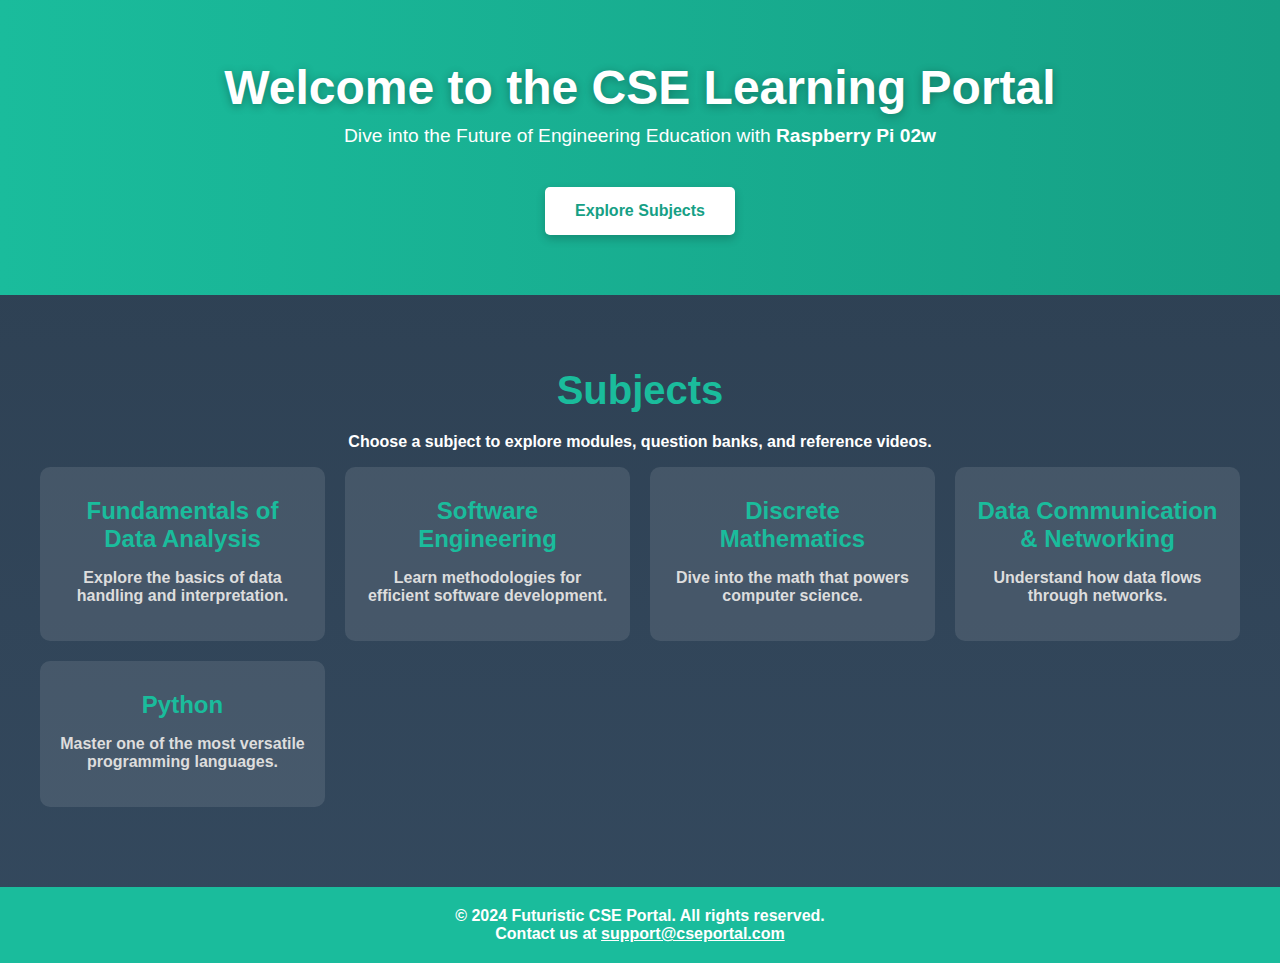
<file: index.html>
<!DOCTYPE html>
<html lang="en">
<head>
    <meta charset="UTF-8">
    <meta name="viewport" content="width=device-width, initial-scale=1.0">
    <title>Futuristic CSE Portal</title>
    <link rel="stylesheet" href="css/styles.css">
</head>
<body>
    <!-- Hero Section -->
    <section class="hero">
        <h1>Welcome to the CSE Learning Portal</h1>
        <p>Dive into the Future of Engineering Education with <span class="highlight"><b>Raspberry Pi 02w</span></p>
        <a href="#subjects" class="btn-glow">Explore Subjects</a>
    </section>
    

    <!-- Subjects Section -->
    <section id="subjects" class="subjects">
        <h2>Subjects</h2>
        <p>Choose a subject to explore modules, question banks, and reference videos.</p>
        <div class="subject-list">
            <a href="subjects/fda.html" class="subject-card">
                <h3>Fundamentals of Data Analysis</h3>
                <p>Explore the basics of data handling and interpretation.</p>
            </a>
            <a href="subjects/se.html" class="subject-card">
                <h3>Software Engineering</h3>
                <p>Learn methodologies for efficient software development.</p>
            </a>
            <a href="subjects/dm.html" class="subject-card">
                <h3>Discrete Mathematics</h3>
                <p>Dive into the math that powers computer science.</p>
            </a>
            <a href="subjects/datacomm.html" class="subject-card">
                <h3>Data Communication & Networking</h3>
                <p>Understand how data flows through networks.</p>
            </a>
            <a href="subjects/py.html" class="subject-card">
                <h3>Python</h3>
                <p>Master one of the most versatile programming languages.</p>
            </a>
        </div>
    </section>

    <!-- Footer -->
    <footer>
        <p>&copy; 2024 Futuristic CSE Portal. All rights reserved.</p>
        <p>Contact us at <a href="mailto:support@cseportal.com">support@cseportal.com</a></p>
    </footer>
</body>
</html>
</file>
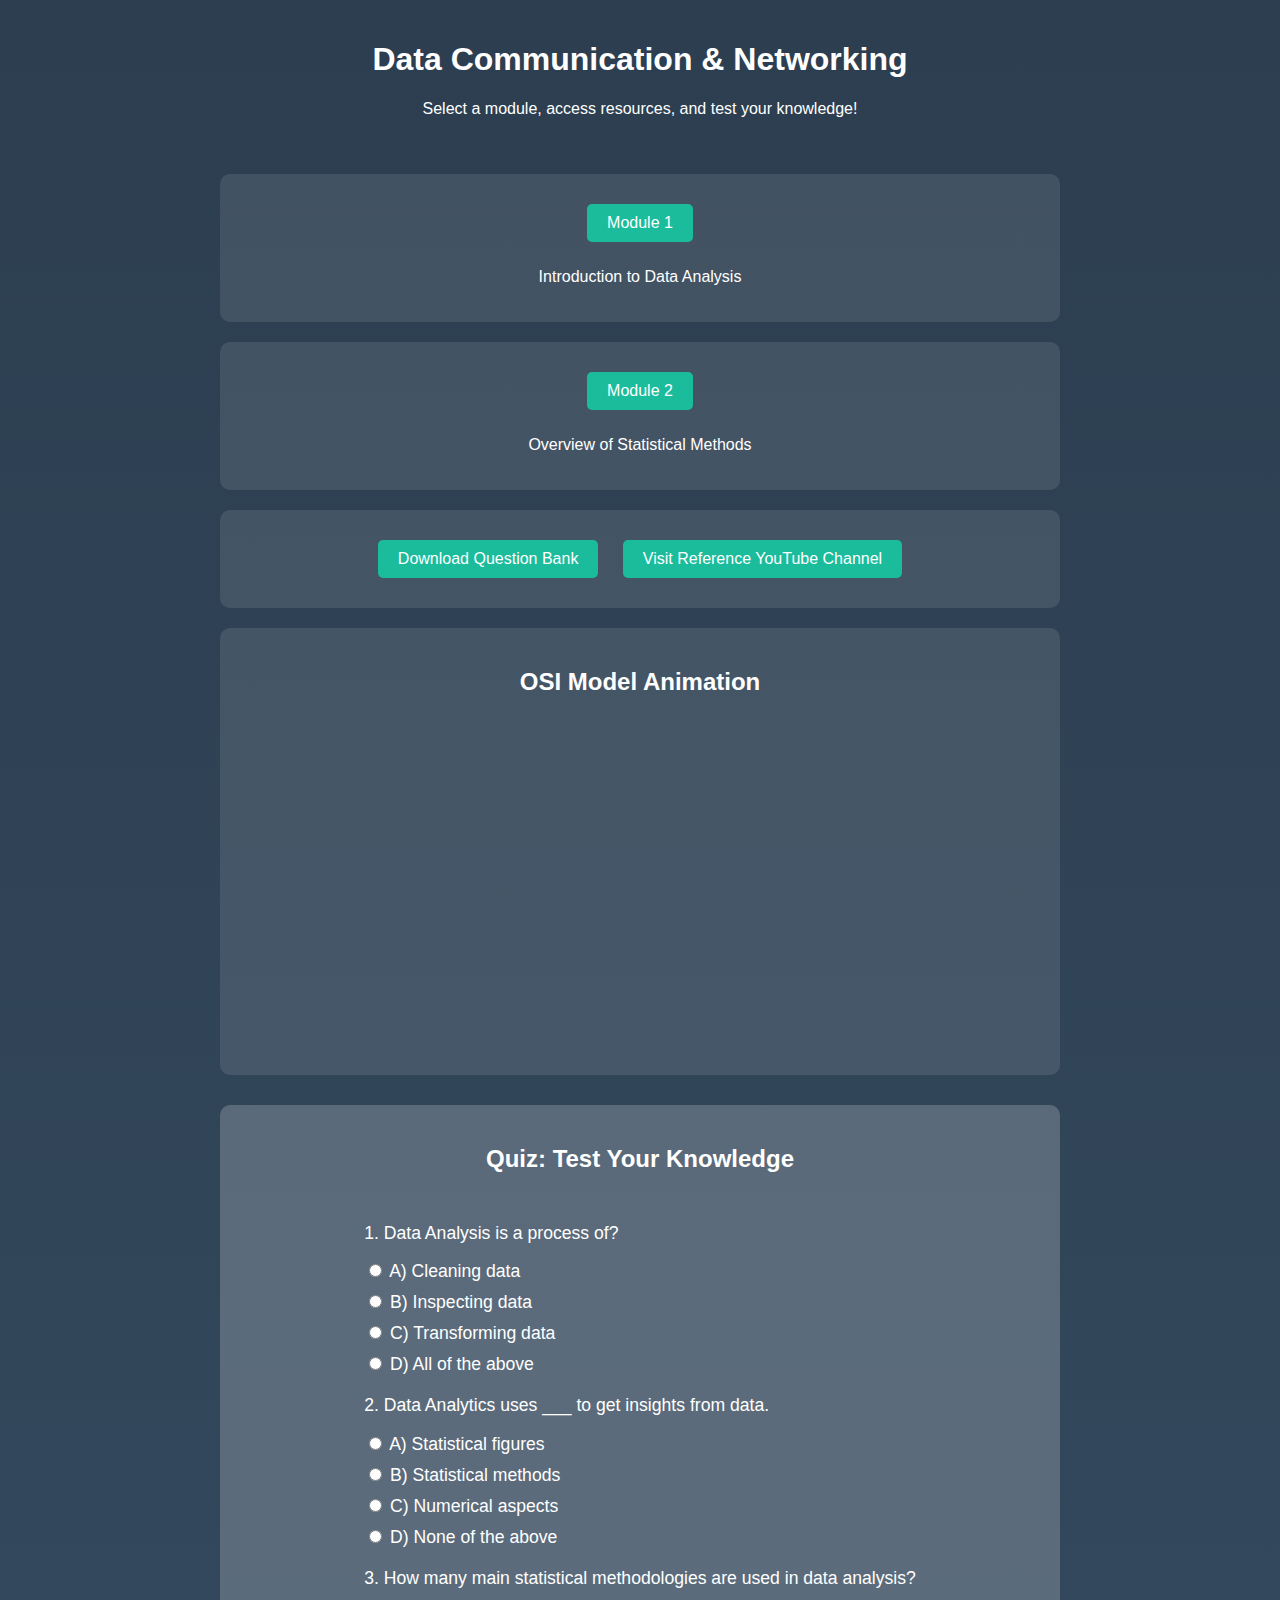
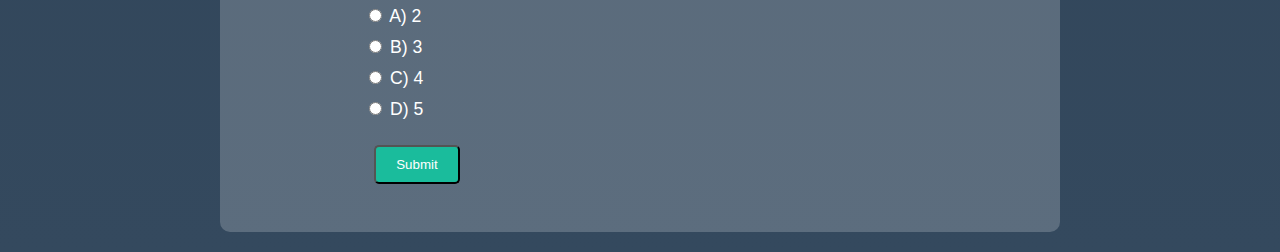
<file: subjects/datacomm.html>
<!DOCTYPE html>
<html lang="en">
<head>
    <meta charset="UTF-8">
    <meta name="viewport" content="width=device-width, initial-scale=1.0">
    <title>Data Communication & Networking</title>
    <link rel="stylesheet" href="../css/questionStyles.css">
</head>
<body>
    <header>
        <h1 class="glow">Data Communication & Networking</h1>
        <p>Select a module, access resources, and test your knowledge!</p>
    </header>

    <!-- Modules Section -->
    <div class="resources">
        <a href="../files/Module1.pptx" class="btn-glow">Module 1</a>
        <p>Introduction to Data Analysis</p>
    </div>
    <div class="resources">
        <a href="../files/Module2.pptx" class="btn-glow">Module 2</a>
        <p>Overview of Statistical Methods</p>
    </div>

    <!-- Resources Section -->
    <div class="resources">
        <a href="../files/subject1.pdf" class="btn-glow">Download Question Bank</a>
        <a href="https://www.youtube.com/@GateSmashers" target="_blank" class="btn-glow">
            Visit Reference YouTube Channel
        </a>
    </div>

    <!-- YouTube Video Section -->
    <div class="video-section">
        <h2>OSI Model Animation</h2>
        <iframe width="560" height="315" src="https://www.youtube.com/embed/Jpaz3YuCil4" 
            allow="accelerometer; autoplay; clipboard-write; encrypted-media; gyroscope; picture-in-picture" 
            allowfullscreen>
        </iframe>
    </div>

    <!-- Quiz Section -->
    <div class="quiz-section">
        <h2>Quiz: Test Your Knowledge</h2>

        
        <form id="quiz-form">
            <p>1. Data Analysis is a process of?</p>
            <label>
                <input type="radio" name="quiz1" value="A"> A) Cleaning data
            </label>
            <label>
                <input type="radio" name="quiz1" value="B"> B) Inspecting data
            </label>
            <label>
                <input type="radio" name="quiz1" value="C"> C) Transforming data
            </label>
            <label>
                <input type="radio" name="quiz1" value="D"> D) All of the above
            </label>
            
            <p>2. Data Analytics uses ___ to get insights from data.</p>
            <label>
                <input type="radio" name="quiz2" value="A"> A) Statistical figures
            </label>
            <label>
                <input type="radio" name="quiz2" value="B"> B) Statistical methods
            </label>
            <label>
                <input type="radio" name="quiz2" value="C"> C) Numerical aspects
            </label>
            <label>
                <input type="radio" name="quiz2" value="D"> D) None of the above
            </label>

            <p>3. How many main statistical methodologies are used in data analysis?</p>
            <label>
                <input type="radio" name="quiz3" value="A"> A) 2
            </label>
            <label>
                <input type="radio" name="quiz3" value="B"> B) 3
            </label>
            <label>
                <input type="radio" name="quiz3" value="C"> C) 4
            </label>
            <label>
                <input type="radio" name="quiz3" value="D"> D) 5
            </label>

            

            <button type="button" onclick="checkAnswers()">Submit</button>
        </form>

        <p id="quiz-result" style="margin-top: 15px; font-weight: bold;"></p>
    </div>

    <script>
        function checkAnswers() {
            let resultText = "";
            let correctAnswers = {
                quiz1: "D",
                quiz2: "B",
                quiz3: "A"
                
            };
            
            for (let i = 1; i <= 3; i++) {  // Loop through questions
                const selected = document.querySelector('input[name="quiz' + i + '"]:checked');
                if (!selected) {
                    resultText += `Please answer question ${i}.<br>`;
                } else {
                    if (selected.value === correctAnswers['quiz' + i]) {
                        resultText += `Question ${i}: Correct!<br>`;
                    } else {
                        resultText += `Question ${i}: Incorrect!<br>`;
                    }
                }
            }

            document.getElementById('quiz-result').innerHTML = resultText;
        }
    </script>
</body>
</html>
</file>
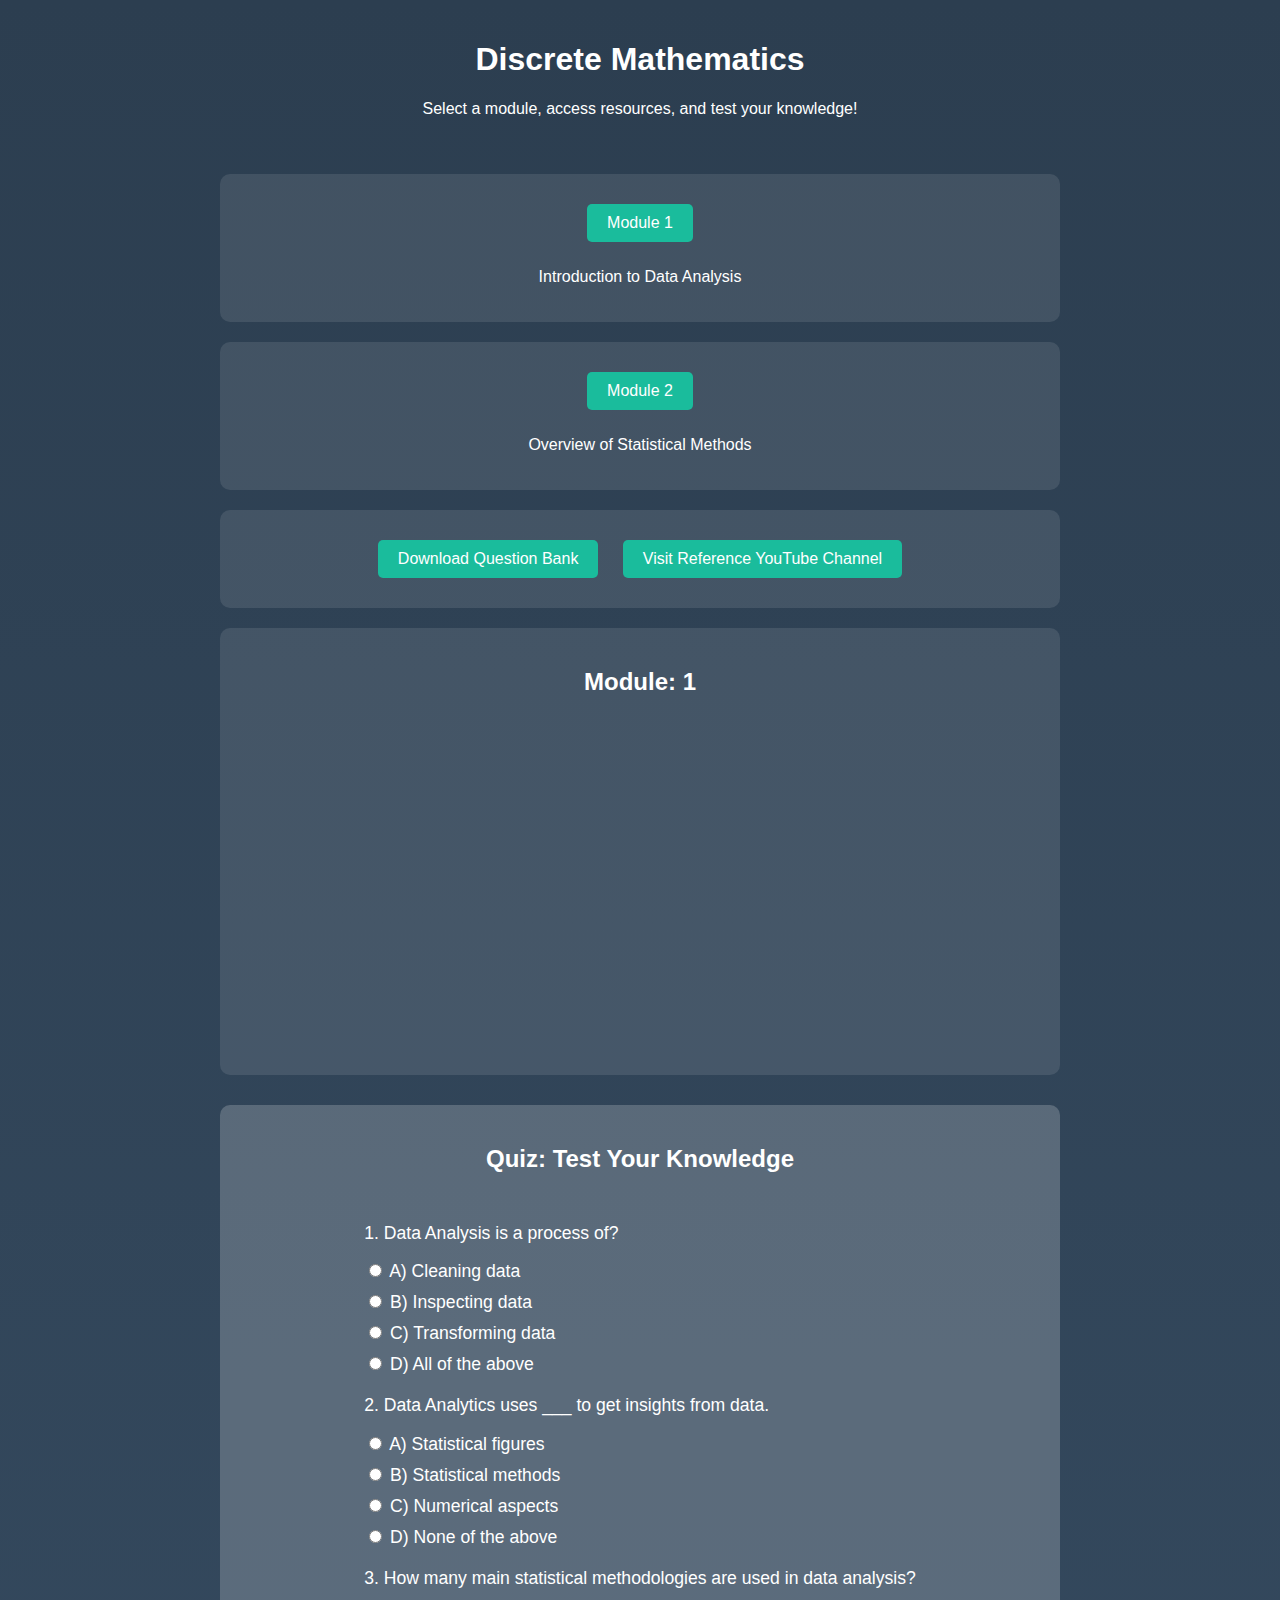
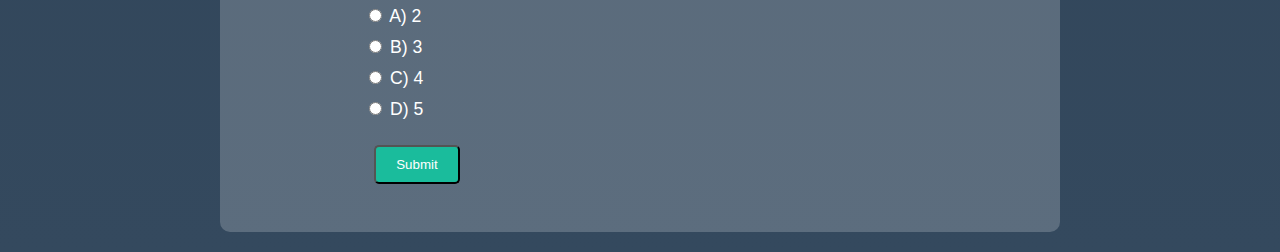
<file: subjects/dm.html>
<!DOCTYPE html>
<html lang="en">

<head>
    <meta charset="UTF-8">
    <meta name="viewport" content="width=device-width, initial-scale=1.0">
    <title>Discrete Mathematics</title>
    <link rel="stylesheet" href="../css/questionStyles.css">
</head>

<body>
    <header>
        <h1 class="glow">Discrete Mathematics</h1>
        <p>Select a module, access resources, and test your knowledge!</p>
    </header>

    <!-- Modules Section -->
    <div class="resources">
        <a href="../files/Module1.pptx" class="btn-glow">Module 1</a>
        <p>Introduction to Data Analysis</p>
    </div>
    <div class="resources">
        <a href="../files/Module2.pptx" class="btn-glow">Module 2</a>
        <p>Overview of Statistical Methods</p>
    </div>

    <!-- Resources Section -->
    <div class="resources">
        <a href="../files/subject1.pdf" class="btn-glow">Download Question Bank</a>
        <a href="https://www.youtube.com/@GateSmashers" target="_blank" class="btn-glow">
            Visit Reference YouTube Channel
        </a>
    </div>

    <!-- YouTube Video Section -->
    <div class="video-section">
        <h2>Module: 1</h2>
        <iframe width="560" height="315"
            src="https://www.youtube.com/embed/videoseries?list=PLBlnK6fEyqRhqJPDXcvYlLfXPh37L89g3"
            allow="accelerometer; autoplay; clipboard-write; encrypted-media; gyroscope; picture-in-picture"
            allowfullscreen>
        </iframe>

    </div>

    <!-- Quiz Section -->
    <div class="quiz-section">
        <h2>Quiz: Test Your Knowledge</h2>


        <form id="quiz-form">
            <p>1. Data Analysis is a process of?</p>
            <label>
                <input type="radio" name="quiz1" value="A"> A) Cleaning data
            </label>
            <label>
                <input type="radio" name="quiz1" value="B"> B) Inspecting data
            </label>
            <label>
                <input type="radio" name="quiz1" value="C"> C) Transforming data
            </label>
            <label>
                <input type="radio" name="quiz1" value="D"> D) All of the above
            </label>

            <p>2. Data Analytics uses ___ to get insights from data.</p>
            <label>
                <input type="radio" name="quiz2" value="A"> A) Statistical figures
            </label>
            <label>
                <input type="radio" name="quiz2" value="B"> B) Statistical methods
            </label>
            <label>
                <input type="radio" name="quiz2" value="C"> C) Numerical aspects
            </label>
            <label>
                <input type="radio" name="quiz2" value="D"> D) None of the above
            </label>

            <p>3. How many main statistical methodologies are used in data analysis?</p>
            <label>
                <input type="radio" name="quiz3" value="A"> A) 2
            </label>
            <label>
                <input type="radio" name="quiz3" value="B"> B) 3
            </label>
            <label>
                <input type="radio" name="quiz3" value="C"> C) 4
            </label>
            <label>
                <input type="radio" name="quiz3" value="D"> D) 5
            </label>



            <button type="button" onclick="checkAnswers()">Submit</button>
        </form>

        <p id="quiz-result" style="margin-top: 15px; font-weight: bold;"></p>
    </div>

    <script>
        function checkAnswers() {
            let resultText = "";
            let correctAnswers = {
                quiz1: "D",
                quiz2: "B",
                quiz3: "A"

            };

            for (let i = 1; i <= 3; i++) {  // Loop through questions
                const selected = document.querySelector('input[name="quiz' + i + '"]:checked');
                if (!selected) {
                    resultText += `Please answer question ${i}.<br>`;
                } else {
                    if (selected.value === correctAnswers['quiz' + i]) {
                        resultText += `Question ${i}: Correct!<br>`;
                    } else {
                        resultText += `Question ${i}: Incorrect!<br>`;
                    }
                }
            }

            document.getElementById('quiz-result').innerHTML = resultText;
        }
    </script>
</body>

</html>
</file>
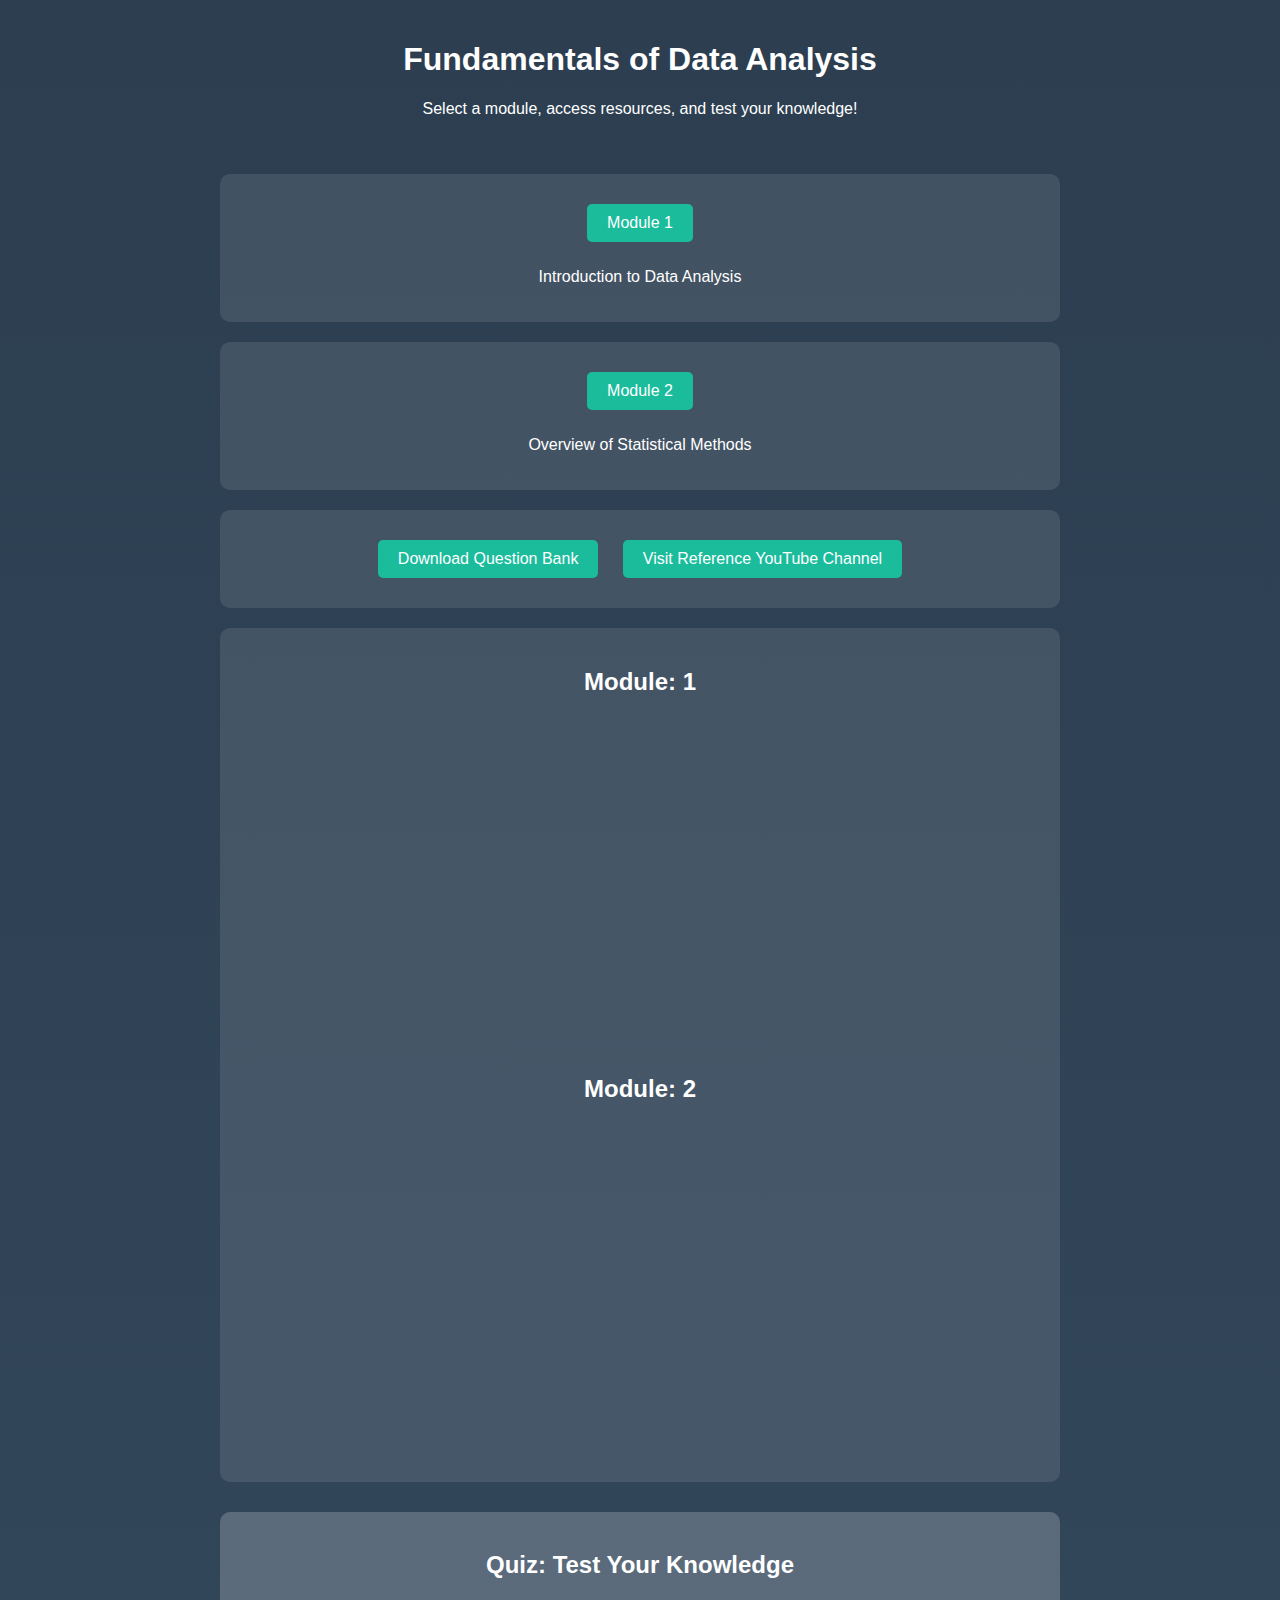
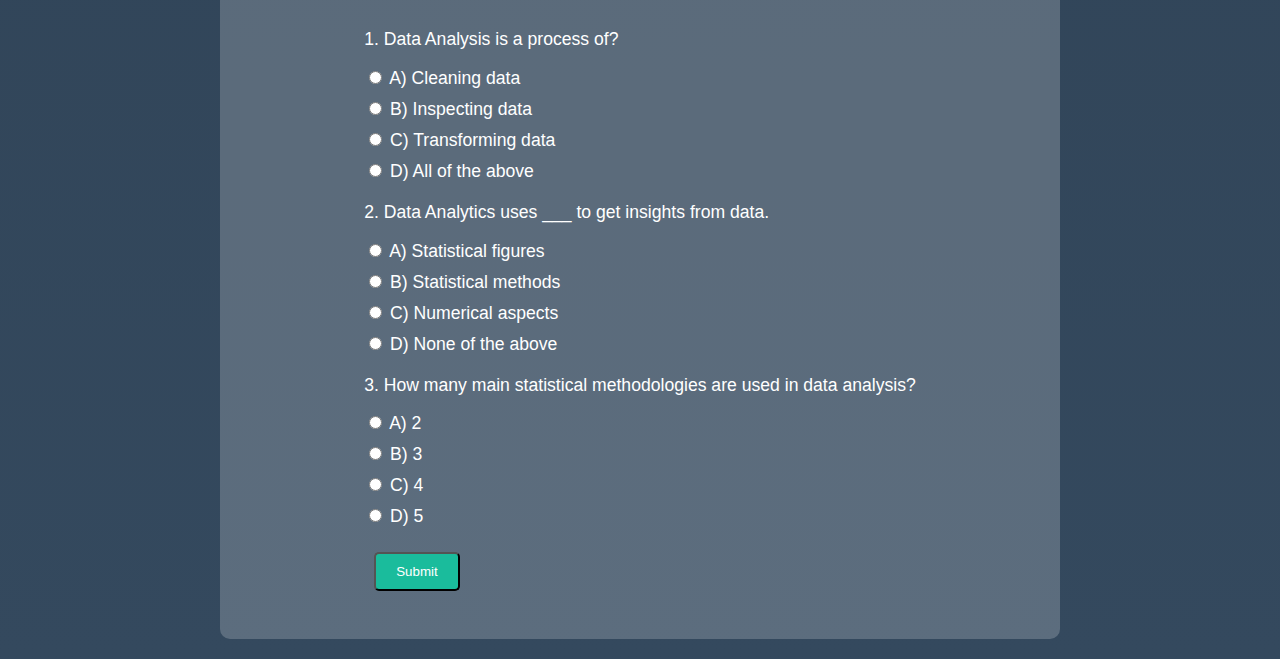
<file: subjects/fda.html>
<!DOCTYPE html>
<html lang="en">
<head>
    <meta charset="UTF-8">
    <meta name="viewport" content="width=device-width, initial-scale=1.0">
    <title>Fundamentals of Data Analysis</title>
    <link rel="stylesheet" href="../css/questionStyles.css">
</head>
<body>
    <header>
        <h1 class="glow">Fundamentals of Data Analysis</h1>
        <p>Select a module, access resources, and test your knowledge!</p>
    </header>

    <!-- Modules Section -->
    <div class="resources">
        <a href="../files/Module1.pptx" class="btn-glow">Module 1</a>
        <p>Introduction to Data Analysis</p>
    </div>
    <div class="resources">
        <a href="../files/Module2.pptx" class="btn-glow">Module 2</a>
        <p>Overview of Statistical Methods</p>
    </div>

    <!-- Resources Section -->
    <div class="resources">
        <a href="../files/subject1.pdf" class="btn-glow">Download Question Bank</a>
        <a href="https://www.youtube.com/@GateSmashers" target="_blank" class="btn-glow">
            Visit Reference YouTube Channel
        </a>
    </div>

    <!-- YouTube Video Section -->
    <div class="video-section">
        <h2>Module: 1</h2>
        <iframe width="560" height="315" src="https://www.youtube.com/embed/59SFeXcRpLE" 
            allow="accelerometer; autoplay; clipboard-write; encrypted-media; gyroscope; picture-in-picture" 
            allowfullscreen>
        </iframe>
        <h2>Module: 2</h2>
        <iframe width="560" height="315" src="https://www.youtube.com/embed/lV1s5NQWN_A" 
            allow="accelerometer; autoplay; clipboard-write; encrypted-media; gyroscope; picture-in-picture" 
            allowfullscreen>
        </iframe>
    </div>

    <!-- Quiz Section -->
    <div class="quiz-section">
        <h2>Quiz: Test Your Knowledge</h2>

        
        <form id="quiz-form">
            <p>1. Data Analysis is a process of?</p>
            <label>
                <input type="radio" name="quiz1" value="A"> A) Cleaning data
            </label>
            <label>
                <input type="radio" name="quiz1" value="B"> B) Inspecting data
            </label>
            <label>
                <input type="radio" name="quiz1" value="C"> C) Transforming data
            </label>
            <label>
                <input type="radio" name="quiz1" value="D"> D) All of the above
            </label>
            
            <p>2. Data Analytics uses ___ to get insights from data.</p>
            <label>
                <input type="radio" name="quiz2" value="A"> A) Statistical figures
            </label>
            <label>
                <input type="radio" name="quiz2" value="B"> B) Statistical methods
            </label>
            <label>
                <input type="radio" name="quiz2" value="C"> C) Numerical aspects
            </label>
            <label>
                <input type="radio" name="quiz2" value="D"> D) None of the above
            </label>

            <p>3. How many main statistical methodologies are used in data analysis?</p>
            <label>
                <input type="radio" name="quiz3" value="A"> A) 2
            </label>
            <label>
                <input type="radio" name="quiz3" value="B"> B) 3
            </label>
            <label>
                <input type="radio" name="quiz3" value="C"> C) 4
            </label>
            <label>
                <input type="radio" name="quiz3" value="D"> D) 5
            </label>

            

            <button type="button" onclick="checkAnswers()">Submit</button>
        </form>

        <p id="quiz-result" style="margin-top: 15px; font-weight: bold;"></p>
    </div>

    <script>
        function checkAnswers() {
            let resultText = "";
            let correctAnswers = {
                quiz1: "D",
                quiz2: "B",
                quiz3: "A"
                
            };
            
            for (let i = 1; i <= 3; i++) {  // Loop through questions
                const selected = document.querySelector('input[name="quiz' + i + '"]:checked');
                if (!selected) {
                    resultText += `Please answer question ${i}.<br>`;
                } else {
                    if (selected.value === correctAnswers['quiz' + i]) {
                        resultText += `Question ${i}: Correct!<br>`;
                    } else {
                        resultText += `Question ${i}: Incorrect!<br>`;
                    }
                }
            }

            document.getElementById('quiz-result').innerHTML = resultText;
        }
    </script>
</body>
</html>
</file>
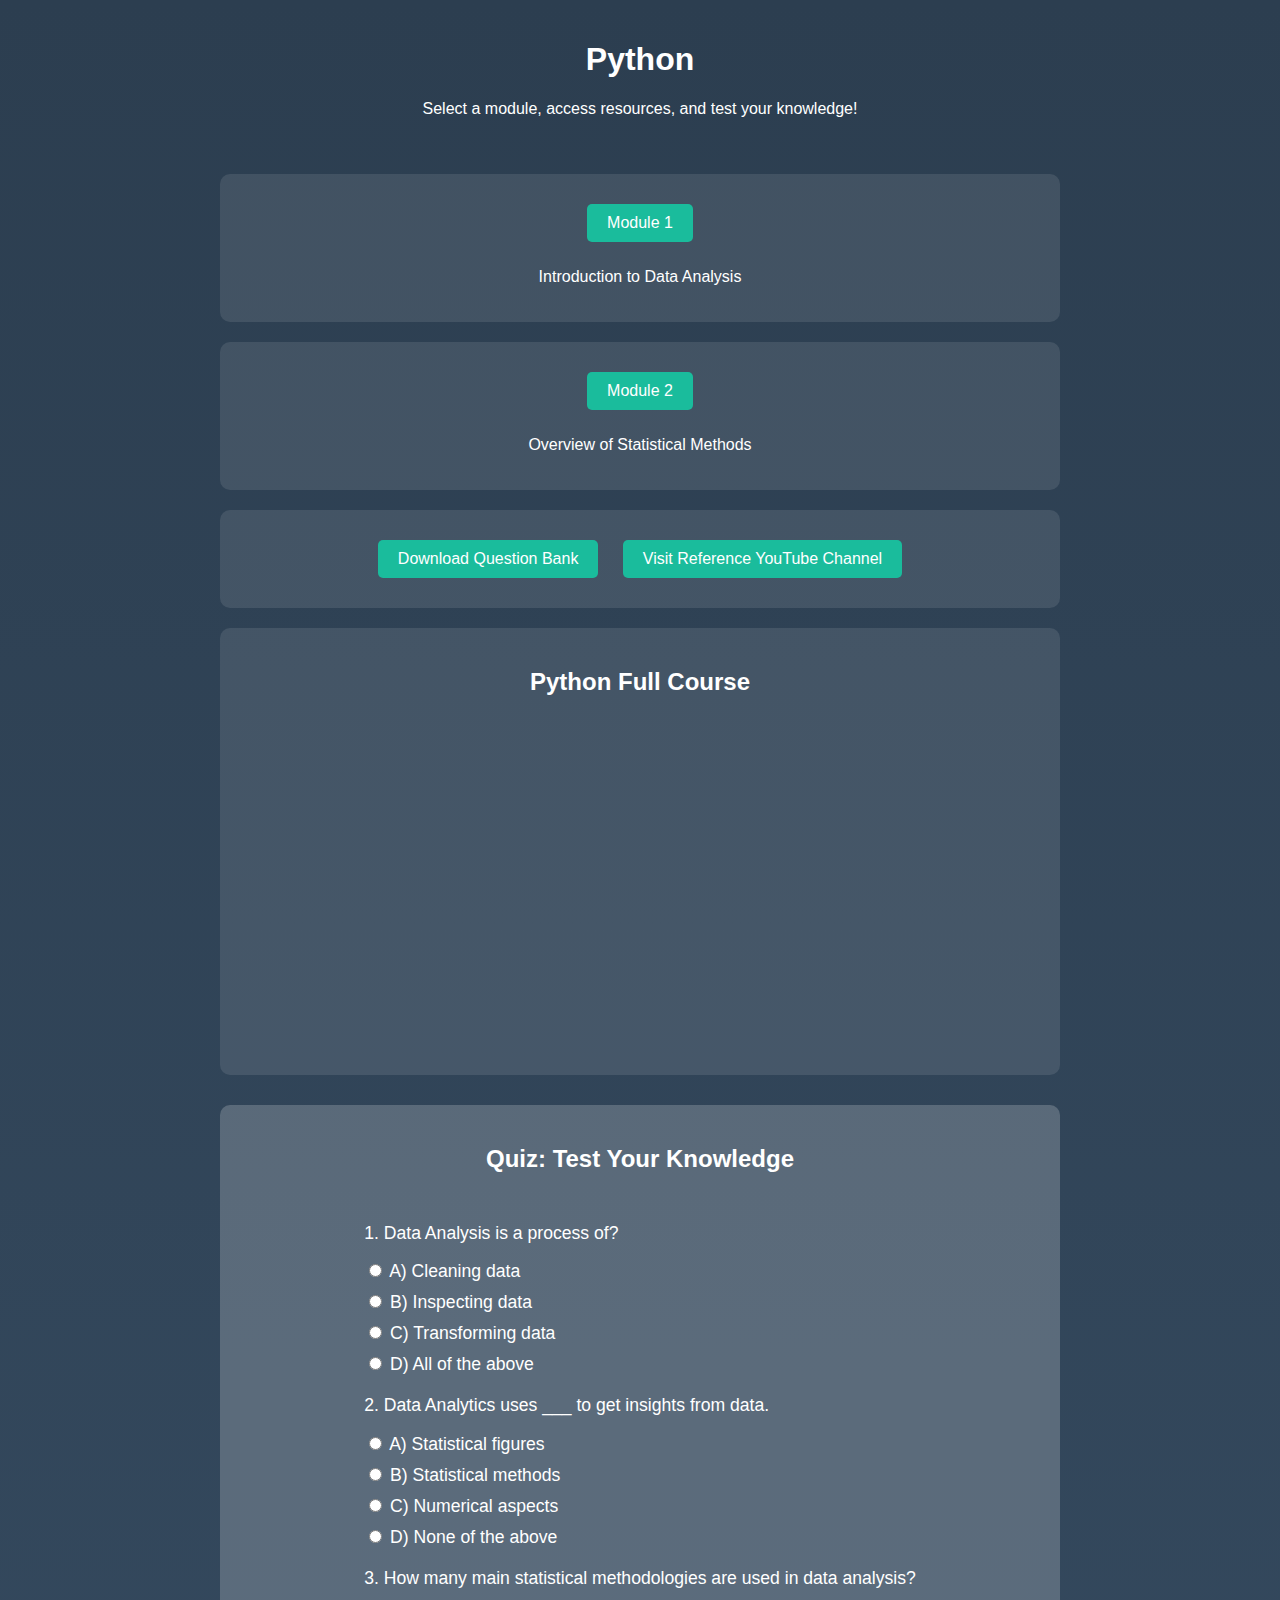
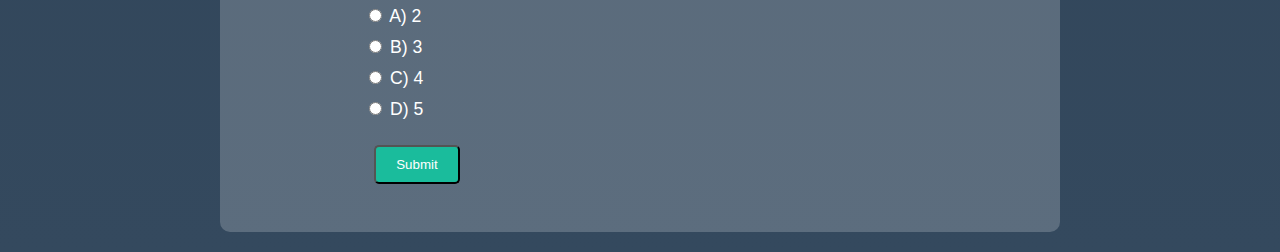
<file: subjects/py.html>
<!DOCTYPE html>
<html lang="en">
<head>
    <meta charset="UTF-8">
    <meta name="viewport" content="width=device-width, initial-scale=1.0">
    <title>Python</title>
    <link rel="stylesheet" href="../css/questionStyles.css">
</head>
<body>
    <header>
        <h1 class="glow">Python</h1>
        <p>Select a module, access resources, and test your knowledge!</p>
    </header>

    <!-- Modules Section -->
    <div class="resources">
        <a href="../files/Module1.pptx" class="btn-glow">Module 1</a>
        <p>Introduction to Data Analysis</p>
    </div>
    <div class="resources">
        <a href="../files/Module2.pptx" class="btn-glow">Module 2</a>
        <p>Overview of Statistical Methods</p>
    </div>

    <!-- Resources Section -->
    <div class="resources">
        <a href="../files/subject1.pdf" class="btn-glow">Download Question Bank</a>
        <a href="https://www.youtube.com/@GateSmashers" target="_blank" class="btn-glow">
            Visit Reference YouTube Channel
        </a>
    </div>

    <!-- YouTube Video Section -->
    <div class="video-section">
        <h2>Python Full Course</h2>
        <iframe width="560" height="315"
            src="https://www.youtube.com/embed/videoseries?list=PLGjplNEQ1it8-0CmoljS5yeV-GlKSUEt0&si=nGtdjQ_sgX2Xe3kp"
            allow="accelerometer; autoplay; clipboard-write; encrypted-media; gyroscope; picture-in-picture"
            allowfullscreen>
        </iframe>
    </div>

    <!-- Quiz Section -->
    <div class="quiz-section">
        <h2>Quiz: Test Your Knowledge</h2>

        
        <form id="quiz-form">
            <p>1. Data Analysis is a process of?</p>
            <label>
                <input type="radio" name="quiz1" value="A"> A) Cleaning data
            </label>
            <label>
                <input type="radio" name="quiz1" value="B"> B) Inspecting data
            </label>
            <label>
                <input type="radio" name="quiz1" value="C"> C) Transforming data
            </label>
            <label>
                <input type="radio" name="quiz1" value="D"> D) All of the above
            </label>
            
            <p>2. Data Analytics uses ___ to get insights from data.</p>
            <label>
                <input type="radio" name="quiz2" value="A"> A) Statistical figures
            </label>
            <label>
                <input type="radio" name="quiz2" value="B"> B) Statistical methods
            </label>
            <label>
                <input type="radio" name="quiz2" value="C"> C) Numerical aspects
            </label>
            <label>
                <input type="radio" name="quiz2" value="D"> D) None of the above
            </label>

            <p>3. How many main statistical methodologies are used in data analysis?</p>
            <label>
                <input type="radio" name="quiz3" value="A"> A) 2
            </label>
            <label>
                <input type="radio" name="quiz3" value="B"> B) 3
            </label>
            <label>
                <input type="radio" name="quiz3" value="C"> C) 4
            </label>
            <label>
                <input type="radio" name="quiz3" value="D"> D) 5
            </label>

            

            <button type="button" onclick="checkAnswers()">Submit</button>
        </form>

        <p id="quiz-result" style="margin-top: 15px; font-weight: bold;"></p>
    </div>

    <script>
        function checkAnswers() {
            let resultText = "";
            let correctAnswers = {
                quiz1: "D",
                quiz2: "B",
                quiz3: "A"
                
            };
            
            for (let i = 1; i <= 3; i++) {  // Loop through questions
                const selected = document.querySelector('input[name="quiz' + i + '"]:checked');
                if (!selected) {
                    resultText += `Please answer question ${i}.<br>`;
                } else {
                    if (selected.value === correctAnswers['quiz' + i]) {
                        resultText += `Question ${i}: Correct!<br>`;
                    } else {
                        resultText += `Question ${i}: Incorrect!<br>`;
                    }
                }
            }

            document.getElementById('quiz-result').innerHTML = resultText;
        }
    </script>
</body>
</html>
</file>
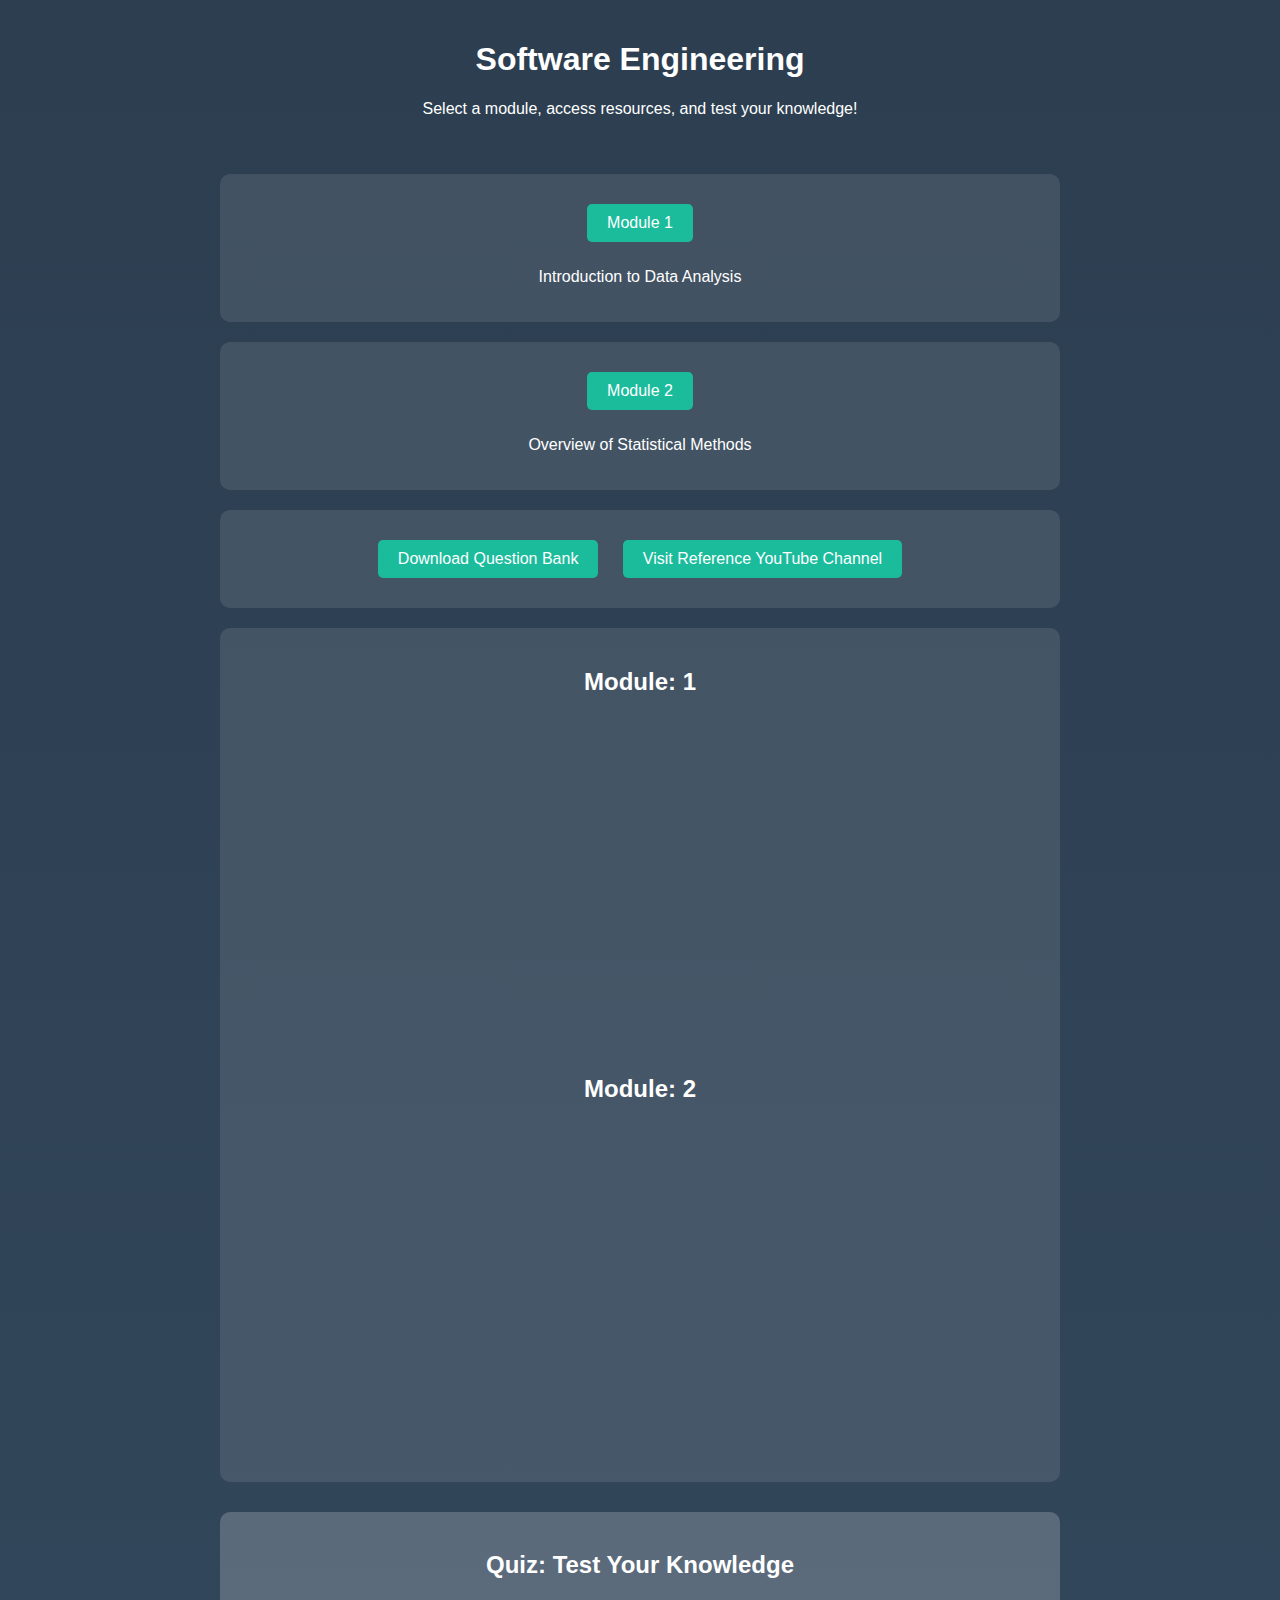
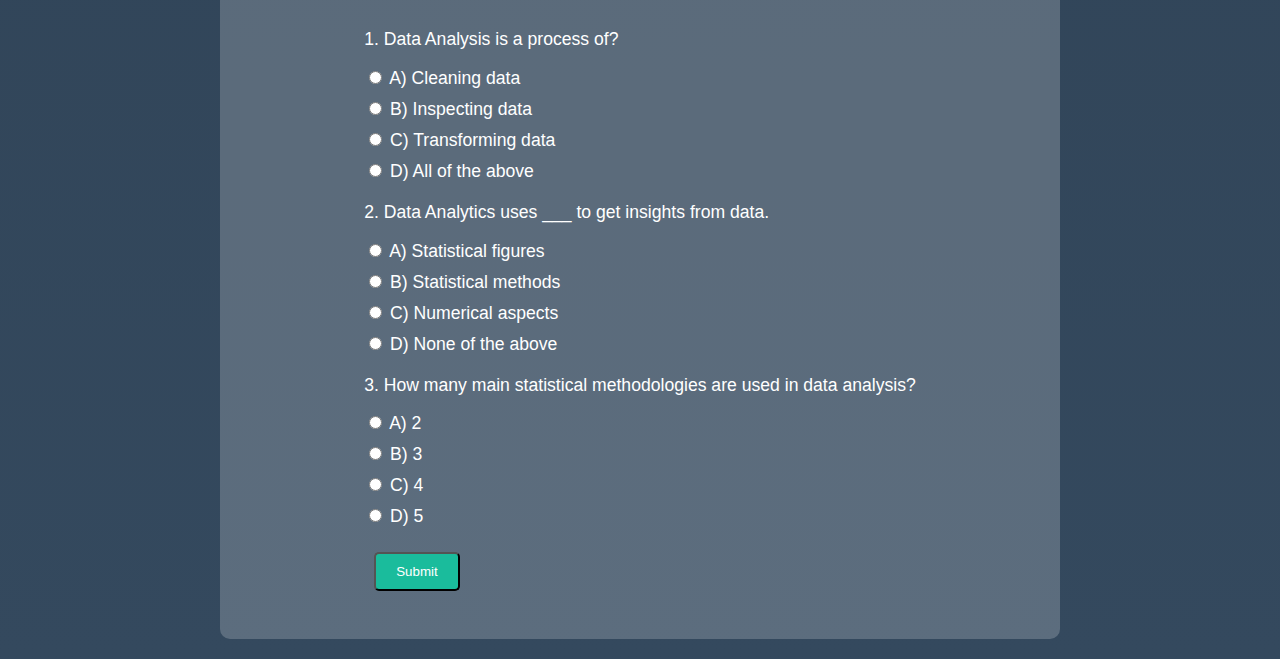
<file: subjects/se.html>
<!DOCTYPE html>
<html lang="en">
<head>
    <meta charset="UTF-8">
    <meta name="viewport" content="width=device-width, initial-scale=1.0">
    <title>Software Engineering</title>
    <link rel="stylesheet" href="../css/questionStyles.css">
</head>
<body>
    <header>
        <h1 class="glow">Software Engineering</h1>
        <p>Select a module, access resources, and test your knowledge!</p>
    </header>

    <!-- Modules Section -->
    <div class="resources">
        <a href="../files/Module1.pptx" class="btn-glow">Module 1</a>
        <p>Introduction to Data Analysis</p>
    </div>
    <div class="resources">
        <a href="../files/Module2.pptx" class="btn-glow">Module 2</a>
        <p>Overview of Statistical Methods</p>
    </div>

    <!-- Resources Section -->
    <div class="resources">
        <a href="../files/subject1.pdf" class="btn-glow">Download Question Bank</a>
        <a href="https://www.youtube.com/@GateSmashers" target="_blank" class="btn-glow">
            Visit Reference YouTube Channel
        </a>
    </div>

    <!-- YouTube Video Section -->
    <div class="video-section">
        <h2>Module: 1</h2>
        <iframe width="560" height="315" src="https://www.youtube.com/embed/vDZfHqAwlkc" 
            allow="accelerometer; autoplay; clipboard-write; encrypted-media; gyroscope; picture-in-picture" 
            allowfullscreen>
        </iframe>
        <h2>Module: 2</h2>
        <iframe width="560" height="315" src="https://www.youtube.com/embed/HpjD8ih04hM"
            allow="accelerometer; autoplay; clipboard-write; encrypted-media; gyroscope; picture-in-picture" 
            allowfullscreen>
        </iframe>
    </div>

    <!-- Quiz Section -->
    <div class="quiz-section">
        <h2>Quiz: Test Your Knowledge</h2>

        
        <form id="quiz-form">
            <p>1. Data Analysis is a process of?</p>
            <label>
                <input type="radio" name="quiz1" value="A"> A) Cleaning data
            </label>
            <label>
                <input type="radio" name="quiz1" value="B"> B) Inspecting data
            </label>
            <label>
                <input type="radio" name="quiz1" value="C"> C) Transforming data
            </label>
            <label>
                <input type="radio" name="quiz1" value="D"> D) All of the above
            </label>
            
            <p>2. Data Analytics uses ___ to get insights from data.</p>
            <label>
                <input type="radio" name="quiz2" value="A"> A) Statistical figures
            </label>
            <label>
                <input type="radio" name="quiz2" value="B"> B) Statistical methods
            </label>
            <label>
                <input type="radio" name="quiz2" value="C"> C) Numerical aspects
            </label>
            <label>
                <input type="radio" name="quiz2" value="D"> D) None of the above
            </label>

            <p>3. How many main statistical methodologies are used in data analysis?</p>
            <label>
                <input type="radio" name="quiz3" value="A"> A) 2
            </label>
            <label>
                <input type="radio" name="quiz3" value="B"> B) 3
            </label>
            <label>
                <input type="radio" name="quiz3" value="C"> C) 4
            </label>
            <label>
                <input type="radio" name="quiz3" value="D"> D) 5
            </label>

            

            <button type="button" onclick="checkAnswers()">Submit</button>
        </form>

        <p id="quiz-result" style="margin-top: 15px; font-weight: bold;"></p>
    </div>

    <script>
        function checkAnswers() {
            let resultText = "";
            let correctAnswers = {
                quiz1: "D",
                quiz2: "B",
                quiz3: "A"
                
            };
            
            for (let i = 1; i <= 3; i++) {  // Loop through questions
                const selected = document.querySelector('input[name="quiz' + i + '"]:checked');
                if (!selected) {
                    resultText += `Please answer question ${i}.<br>`;
                } else {
                    if (selected.value === correctAnswers['quiz' + i]) {
                        resultText += `Question ${i}: Correct!<br>`;
                    } else {
                        resultText += `Question ${i}: Incorrect!<br>`;
                    }
                }
            }

            document.getElementById('quiz-result').innerHTML = resultText;
        }
    </script>
</body>
</html>
</file>
<file: css/styles.css>
body {
    font-family: 'Arial', sans-serif;
    margin: 0;
    padding: 0;
    background: linear-gradient(to bottom, #2c3e50, #34495e);
    color: white;
    text-align: center;
}

/* Hero Section */
.hero {
    background: linear-gradient(to right, #1abc9c, #16a085);
    padding: 60px 20px;
    text-align: center;
    color: white;
}

.hero h1 {
    font-size: 3em;
    margin: 0 0 10px;
    text-shadow: 0 2px 10px rgba(0, 0, 0, 0.3);
}

.hero p {
    font-size: 1.2em;
    margin: 0 0 20px;
}

.hero .btn-glow {
    display: inline-block;
    margin-top: 20px;
    padding: 15px 30px;
    font-size: 1em;
    background: white;
    color: #16a085;
    text-decoration: none;
    border-radius: 5px;
    box-shadow: 0 4px 10px rgba(0, 0, 0, 0.2);
    transition: transform 0.3s, box-shadow 0.3s;
}

.hero .btn-glow:hover {
    transform: scale(1.1);
    box-shadow: 0 6px 15px rgba(0, 0, 0, 0.3);
}

/* Subjects Section */
.subjects {
    padding: 40px 20px;
}

.subjects h2 {
    font-size: 2.5em;
    margin-bottom: 20px;
    color: #1abc9c;
}

.subject-list {
    display: grid;
    grid-template-columns: repeat(auto-fit, minmax(250px, 1fr));
    gap: 20px;
    margin: 0 auto;
    max-width: 1200px;
}

.subject-card {
    background: rgba(255, 255, 255, 0.1);
    border-radius: 10px;
    padding: 20px;
    color: white;
    text-decoration: none;
    text-align: center;
    transition: transform 0.3s, box-shadow 0.3s;
}

.subject-card:hover {
    transform: scale(1.05);
    box-shadow: 0 4px 10px rgba(0, 0, 0, 0.3);
    background: rgba(255, 255, 255, 0.2);
}

.subject-card h3 {
    margin: 10px 0;
    font-size: 1.5em;
    color: #1abc9c;
}

.subject-card p {
    font-size: 1em;
    color: #ddd;
}

/* Footer */
footer {
    background: #1abc9c;
    padding: 20px 0;
    color: white;
    text-align: center;
    margin-top: 40px;
}

footer p {
    margin: 0;
    font-size: 1em;
}

footer a {
    color: white;
    text-decoration: underline;
}

footer a:hover {
    color: #16a085;
}
</file>
<file: css/questionStyles.css>
body {
    font-family: 'Arial', sans-serif;
    margin: 0;
    padding: 0;
    background: linear-gradient(to bottom, #2c3e50, #34495e);
    color: white;
    text-align: center;
}

header {
    padding: 20px 0;
}

.resources, .quiz-section, .video-section {
    margin: 20px auto;
    max-width: 800px;
    text-align: center;
    padding: 20px;
    background: rgba(255, 255, 255, 0.1);
    border-radius: 10px;
}

.resources a, .quiz-section button {
    display: inline-block;
    margin: 10px;
    padding: 10px 20px;
    background: #1abc9c;
    color: white;
    text-decoration: none;
    border-radius: 5px;
    transition: transform 0.3s, background 0.3s;
}

.resources a:hover, .quiz-section button:hover {
    background: #16a085;
    transform: scale(1.1);
}

.quiz-section {
    margin-top: 30px;
    background: rgba(255, 255, 255, 0.2);
}

.quiz-section form {
    text-align: left;
    display: inline-block;
    margin-top: 10px;
}

.quiz-section form label {
    display: block;
    margin-bottom: 10px;
    font-size: 1.1em;
    text-align: left; /* Ensures all labels are left-aligned */
}

.quiz-section button {
    margin-top: 15px;
    padding: 10px 20px;
}

.quiz-section p {
    margin-top: 20px;
    font-size: 1.1em;
    text-align: left; /* Ensures all question text is left-aligned */
}

iframe {
    border: none;
    border-radius: 10px;
    margin-top: 20px;
}
</file>
